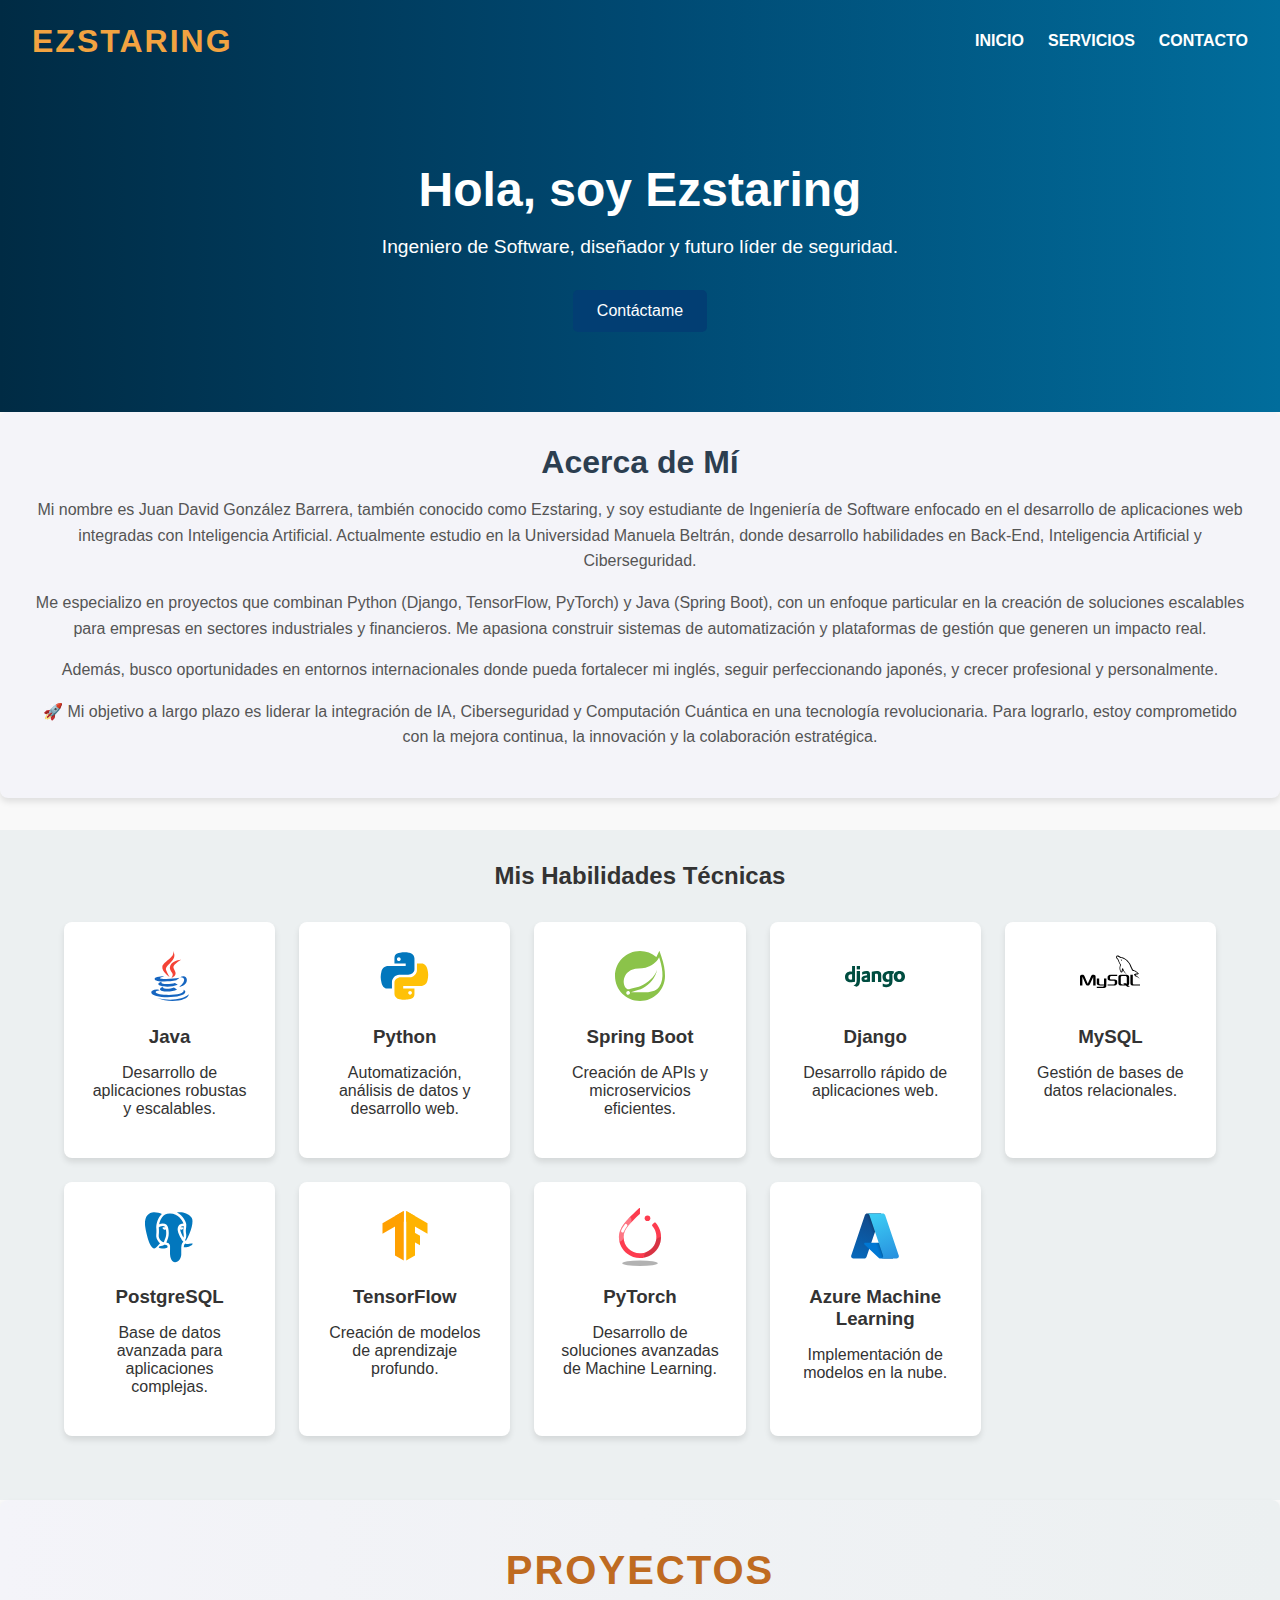
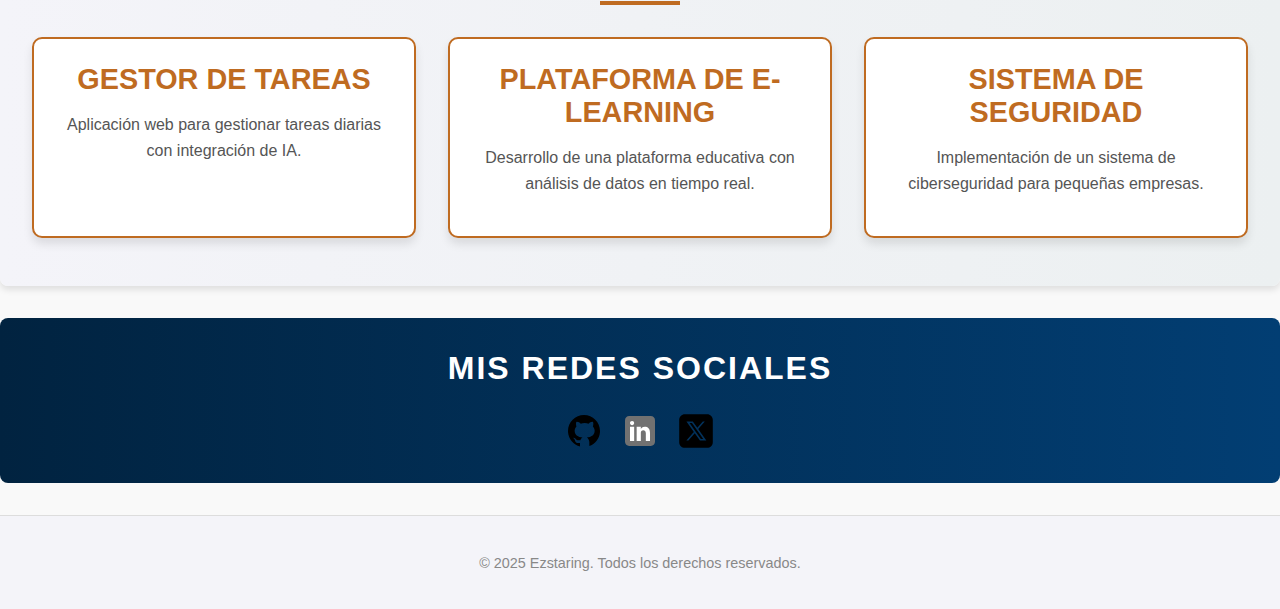
<file: index.html>
<!DOCTYPE html>
<html lang="es">
<head>
  <meta charset="UTF-8">
  <meta name="viewport" content="width=device-width, initial-scale=1.0">
  <title>Mi Portafolio</title>
  <link rel="stylesheet" href="css/style.css">
  <link href="https://fonts.googleapis.com/css2?family=Poppins:wght@300;500;700&display=swap" rel="stylesheet">
</head>
<body>
  <header>
    <nav>
      <h1 class="logo">Ezstaring</h1>
      <ul class="nav-links">
        <li><a href="index.html">Inicio</a></li>
        <li><a href="servicios.html">Servicios</a></li>
        <li><a href="contacto.html">Contacto</a></li>
      </ul>
    </nav>
  </header>

  <section class="hero">
    <h2 class="hero-title">Hola, soy Ezstaring</h2>
    <p class="hero-description">Ingeniero de Software, diseñador y futuro líder de seguridad.</p>
    <a href="contacto.html" class="btn hero-btn">Contáctame</a>
  </section>

  <section class="about-me">
    <h2>Acerca de Mí</h2>
    <div class="about-me-content">
      <p>
        Mi nombre es Juan David González Barrera, también conocido como Ezstaring, y soy estudiante de Ingeniería de Software enfocado en el desarrollo de aplicaciones web integradas con Inteligencia Artificial. Actualmente estudio en la Universidad Manuela Beltrán, donde desarrollo habilidades en Back-End, Inteligencia Artificial y Ciberseguridad.
      </p>
      <p>
        Me especializo en proyectos que combinan Python (Django, TensorFlow, PyTorch) y Java (Spring Boot), con un enfoque particular en la creación de soluciones escalables para empresas en sectores industriales y financieros. Me apasiona construir sistemas de automatización y plataformas de gestión que generen un impacto real.
      </p>
      <p>
        Además, busco oportunidades en entornos internacionales donde pueda fortalecer mi inglés, seguir perfeccionando japonés, y crecer profesional y personalmente.
      </p>
      <p>
        🚀 Mi objetivo a largo plazo es liderar la integración de IA, Ciberseguridad y Computación Cuántica en una tecnología revolucionaria. Para lograrlo, estoy comprometido con la mejora continua, la innovación y la colaboración estratégica.
      </p>
    </div>
  </section>

  <section class="skills">
    <h2>Mis Habilidades Técnicas</h2>
    <div class="skills-container">
      <div class="skill-item">
        <img src="assets/java.svg" alt="Java">
        <h3>Java</h3>
        <p>Desarrollo de aplicaciones robustas y escalables.</p>
      </div>
      <div class="skill-item">
        <img src="assets/python.svg" alt="Python">
        <h3>Python</h3>
        <p>Automatización, análisis de datos y desarrollo web.</p>
      </div>
      <div class="skill-item">
        <img src="assets/spring-boot.svg" alt="Spring Boot">
        <h3>Spring Boot</h3>
        <p>Creación de APIs y microservicios eficientes.</p>
      </div>
      <div class="skill-item">
        <img src="assets/django.svg" alt="Django">
        <h3>Django</h3>
        <p>Desarrollo rápido de aplicaciones web.</p>
      </div>
      <div class="skill-item">
        <img src="assets/mysql.svg" alt="MySQL">
        <h3>MySQL</h3>
        <p>Gestión de bases de datos relacionales.</p>
      </div>
      <div class="skill-item">
        <img src="assets/postgresql.svg" alt="PostgreSQL">
        <h3>PostgreSQL</h3>
        <p>Base de datos avanzada para aplicaciones complejas.</p>
      </div>
      <div class="skill-item">
        <img src="assets/tensorflow.svg" alt="TensorFlow">
        <h3>TensorFlow</h3>
        <p>Creación de modelos de aprendizaje profundo.</p>
      </div>
      <div class="skill-item">
        <img src="assets/pytorch.svg" alt="PyTorch">
        <h3>PyTorch</h3>
        <p>Desarrollo de soluciones avanzadas de Machine Learning.</p>
      </div>
      <div class="skill-item">
        <img src="assets/azure.svg" alt="Azure Machine Learning">
        <h3>Azure Machine Learning</h3>
        <p>Implementación de modelos en la nube.</p>
      </div>
    </div>
  </section>

  <section class="projects">
    <h2>Proyectos</h2>
    <div class="projects-container">
      <div class="project-card">
        <h3>Gestor de Tareas</h3>
        <p>Aplicación web para gestionar tareas diarias con integración de IA.</p>
      </div>
      <div class="project-card">
        <h3>Plataforma de E-Learning</h3>
        <p>Desarrollo de una plataforma educativa con análisis de datos en tiempo real.</p>
      </div>
      <div class="project-card">
        <h3>Sistema de Seguridad</h3>
        <p>Implementación de un sistema de ciberseguridad para pequeñas empresas.</p>
      </div>
    </div>
  </section>

  <section class="social-media">
    <h2>Mis Redes Sociales</h2>
    <div class="social-icons">
      <a href="https://github.com/Ezstaring" target="_blank" title="GitHub">
        <img src="assets/github.svg" alt="GitHub">
      </a>
      <a href="https://www.linkedin.com/in/ezstaring/" target="_blank" title="LinkedIn">
        <img src="assets/linkedin.svg" alt="LinkedIn">
      </a>
      <a href="https://x.com/ezstaring" target="_blank" title="Twitter">
        <img src="assets/x.svg" alt="Twitter">
      </a>
    </div>
  </section>

  <footer>
    <p>&copy; 2025 Ezstaring. Todos los derechos reservados.</p>
  </footer>

  <script src="js/main.js"></script>
</body>
</html>
</file>
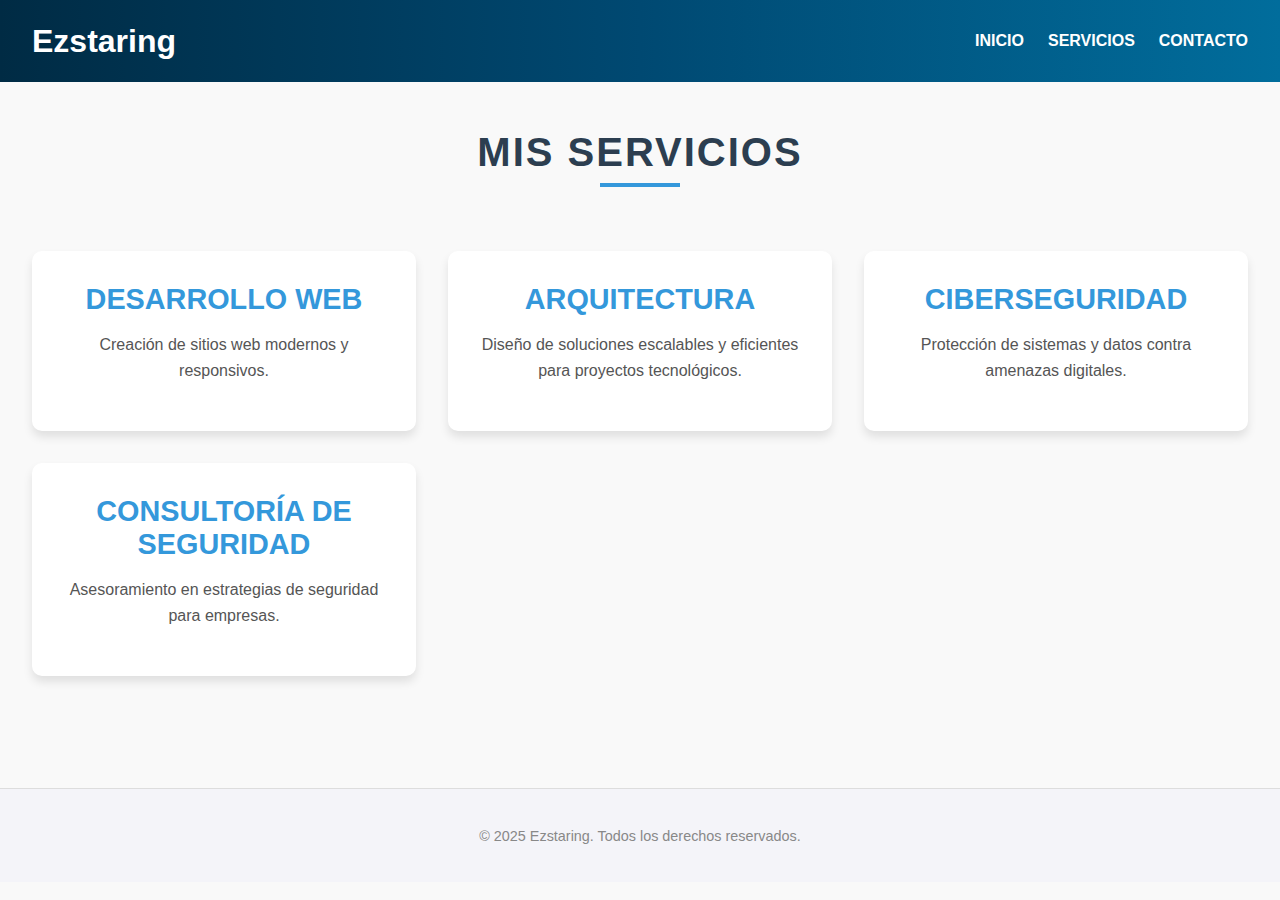
<file: servicios.html>
<!DOCTYPE html>
<html lang="es">
<head>
  <meta charset="UTF-8">
  <meta name="viewport" content="width=device-width, initial-scale=1.0">
  <title>Servicios - Mi Portafolio</title>
  <link rel="stylesheet" href="css/style.css">
</head>
<body>
  <header>
    <nav>
      <h1>Ezstaring</h1>
      <ul class="nav-links">
        <li><a href="index.html">Inicio</a></li>
        <li><a href="servicios.html">Servicios</a></li>
        <li><a href="contacto.html">Contacto</a></li>
      </ul>
    </nav>
  </header>

  <section class="services">
    <h2>Mis Servicios</h2>
    <div class="services-container">
      <div class="service-card">
        <h3>Desarrollo Web</h3>
        <p>Creación de sitios web modernos y responsivos.</p>
      </div>
      <div class="service-card">
        <h3>Arquitectura</h3>
        <p>Diseño de soluciones escalables y eficientes para proyectos tecnológicos.</p>
      </div>
      <div class="service-card">
        <h3>Ciberseguridad</h3>
        <p>Protección de sistemas y datos contra amenazas digitales.</p>
      </div>
      <div class="service-card">
        <h3>Consultoría de Seguridad</h3>
        <p>Asesoramiento en estrategias de seguridad para empresas.</p>
      </div>
    </div>
  </section>

  <footer>
    <p>&copy; 2025 Ezstaring. Todos los derechos reservados.</p>
  </footer>
</body>
</html>
</file>
<file: css/style.css>
/* General */
body {
  margin: 0;
  font-family: 'Roboto', sans-serif;
  background: #f9f9f9;
  color: #333;
}

a {
  text-decoration: none;
  color: inherit;
}

h1, h2, h3 {
  margin: 0;
}

/* Encabezado */
header {
  background: linear-gradient(90deg, #002b44, #004972, #016d9c);
  padding: 1rem 2rem;
  color: white;
  box-shadow: 0 4px 6px rgba(0, 0, 0, 0.1);
}

nav {
  display: flex;
  justify-content: space-between;
  align-items: center;
}

.logo {
  font-family: 'Orbitron', sans-serif;
  font-size: 2rem;
  color: #F2A341;
  text-transform: uppercase;
  letter-spacing: 2px;
  transition: transform 0.3s ease, text-shadow 0.3s ease;
}

.logo:hover {
  transform: scale(1.1);
  text-shadow: 0 0 10px #F2A341, 0 0 20px #F2A341;
}

.nav-links {
  list-style: none;
  display: flex;
  gap: 1.5rem;
}

.nav-links li {
  display: inline;
}

.nav-links a {
  color: white;
  font-weight: bold;
  text-transform: uppercase;
  transition: color 0.3s ease;
}

.nav-links a:hover {
  color: #F2A341;
}

/* Hero Section */
.hero {
  text-align: center;
  padding: 5rem 2rem;
  background: linear-gradient(90deg, #002b44, #004972, #016d9c);
  color: white;
  position: relative;
  overflow: hidden;
}

.hero-title {
  font-size: 3rem;
  margin-bottom: 1rem;
  animation: slide-in 1s ease-out;
}

.hero-description {
  font-size: 1.2rem;
  margin-bottom: 2rem;
  animation: fade-in 1.5s ease-out;
}

.hero-btn {
  animation: bounce 2s infinite;
}

/* Botones */
.btn {
  display: inline-block;
  padding: 0.75rem 1.5rem;
  background: #023E73;
  color: white;
  border-radius: 5px;
  transition: background 0.3s ease, transform 0.3s ease;
}

.btn:hover {
  background: #F2A341;
  transform: scale(1.05);
}

/* Footer */
footer {
  text-align: center;
  padding: 1.5rem;
  background: #f4f4f9; /* Color similar al fondo */
  color: #888; /* Texto discreto */
  font-size: 0.9rem;
  border-top: 1px solid #ddd; /* Línea sutil para separar el pie de página */
  margin-top: 2rem; /* Espaciado superior para separarlo del contenido */
}

/* Sección Acerca de Mí */
.about-me {
  padding: 2rem;
  background: #f4f4f9;
  text-align: center;
  margin-bottom: 2rem;
  border-radius: 8px;
  box-shadow: 0 4px 6px rgba(0, 0, 0, 0.1);
}

.about-me h2 {
  font-size: 2rem;
  margin-bottom: 1rem;
  color: #2c3e50;
}

.about-me-content p {
  margin: 1rem 0;
  line-height: 1.6;
  color: #555;
}

/* Sección de habilidades */
.skills {
  padding: 2rem;
  background: #ecf0f1;
  text-align: center;
}

.skills-container {
  display: grid;
  grid-template-columns: repeat(auto-fit, minmax(200px, 1fr));
  gap: 1.5rem;
  padding: 2rem;
}

.skill-item {
  text-align: center;
  background: white;
  padding: 1.5rem;
  border-radius: 8px;
  box-shadow: 0 4px 6px rgba(0, 0, 0, 0.1);
  transition: transform 0.3s ease, box-shadow 0.3s ease;
}

.skill-item img {
  width: 60px;
  height: 60px;
  margin-bottom: 1rem;
  transition: transform 0.3s ease;
}

.skill-item:hover img {
  transform: scale(1.2);
}

.skill-item:hover {
  transform: translateY(-10px);
  box-shadow: 0 6px 10px rgba(0, 0, 0, 0.15);
}

/* Sección de servicios */
.services {
  padding: 3rem 2rem;
  text-align: center;
  background: #f9f9f9;
}

.services h2 {
  font-size: 2.5rem;
  color: #2c3e50;
  margin-bottom: 2rem;
  text-transform: uppercase;
  letter-spacing: 2px;
  position: relative;
}

.services h2::after {
  content: '';
  display: block;
  width: 80px;
  height: 4px;
  background: #3498db;
  margin: 0.5rem auto 0;
}

.services-container {
  display: grid;
  grid-template-columns: repeat(auto-fit, minmax(300px, 1fr));
  gap: 2rem;
  padding: 2rem 0;
}

.service-card {
  background: white;
  padding: 2rem;
  border-radius: 10px;
  box-shadow: 0 6px 10px rgba(0, 0, 0, 0.1);
  transition: transform 0.3s ease, box-shadow 0.3s ease;
  text-align: center;
  opacity: 0;
  transform: translateY(50px);
  animation: slide-up 0.8s ease-out forwards;
}

.service-card h3 {
  font-size: 1.8rem;
  color: #3498db;
  margin-bottom: 1rem;
  text-transform: uppercase;
  transition: transform 0.3s ease;
}

.service-card:hover h3 {
  transform: scale(1.1);
}

.service-card p {
  font-size: 1rem;
  color: #555;
  line-height: 1.6;
}

.service-card:hover {
  transform: translateY(-10px);
  box-shadow: 0 8px 15px rgba(0, 0, 0, 0.2);
}

/* Animaciones */
.skill-item, .service-card {
  opacity: 1; /* Ahora son visibles por defecto */
  transform: translateY(0); /* Sin desplazamiento inicial */
  transition: transform 0.5s ease, box-shadow 0.5s ease; /* Solo animamos el movimiento y la sombra */
}

.skill-item.animate, .service-card.animate {
  transform: translateY(-10px); /* Efecto de desplazamiento al entrar en el viewport */
  box-shadow: 0 6px 10px rgba(0, 0, 0, 0.15); /* Sombra más pronunciada */
}

@keyframes slide-in {
  from {
    transform: translateY(50px);
    opacity: 0;
  }
  to {
    transform: translateY(0);
    opacity: 1;
  }
}

@keyframes fade-in {
  from {
    opacity: 0;
  }
  to {
    opacity: 1;
  }
}

@keyframes bounce {
  0%, 100% {
    transform: translateY(0);
  }
  50% {
    transform: translateY(-10px);
  }
}

@keyframes slide-up {
  from {
    opacity: 0;
    transform: translateY(50px);
  }
  to {
    opacity: 1;
    transform: translateY(0);
  }
}

/* Sección de contacto */
.contact {
  padding: 3rem 2rem;
  text-align: center;
  background: linear-gradient(90deg, #f4f4f9, #ecf0f1);
  border-radius: 8px;
  box-shadow: 0 4px 6px rgba(0, 0, 0, 0.1);
}

.contact h2 {
  font-size: 2.5rem;
  color: #2c3e50;
  margin-bottom: 2rem;
  text-transform: uppercase;
  letter-spacing: 2px;
  position: relative;
}

.contact h2::after {
  content: '';
  display: block;
  width: 80px;
  height: 4px;
  background: #3498db;
  margin: 0.5rem auto 0;
}

.contact-form {
  max-width: 600px;
  margin: 0 auto;
  display: flex;
  flex-direction: column;
  gap: 1.5rem;
  animation: slide-left 1s ease-out;
}

.contact-form label {
  font-size: 1rem;
  color: #2c3e50;
  text-align: left;
}

.contact-form input,
.contact-form textarea {
  width: 100%;
  padding: 0.75rem;
  border: 1px solid #ccc;
  border-radius: 5px;
  font-size: 1rem;
  transition: border-color 0.3s ease, box-shadow 0.3s ease;
}

.contact-form input:focus,
.contact-form textarea:focus {
  border-color: #3498db;
  box-shadow: 0 0 8px rgba(52, 152, 219, 0.5);
  outline: none;
}

.contact-btn {
  background: #3498db;
  color: white;
  border: none;
  padding: 0.75rem 1.5rem;
  font-size: 1rem;
  border-radius: 5px;
  cursor: pointer;
  transition: transform 0.3s ease, background 0.3s ease;
}

.contact-btn:hover {
  background: #1a73e8;
  transform: scale(1.05);
}

/* Animaciones */
@keyframes slide-left {
  from {
    transform: translateX(-50px);
    opacity: 0;
  }
  to {
    transform: translateX(0);
    opacity: 1;
  }
}

/* Sección de Proyectos */
.projects {
  padding: 3rem 2rem;
  text-align: center;
  background: linear-gradient(90deg, #f4f4f9, #ecf0f1);
  border-radius: 8px;
  box-shadow: 0 4px 6px rgba(0, 0, 0, 0.1);
}

.projects h2 {
  font-size: 2.5rem;
  color: #BF6B21;
  margin-bottom: 2rem;
  text-transform: uppercase;
  letter-spacing: 2px;
  position: relative;
}

.projects h2::after {
  content: '';
  display: block;
  width: 80px;
  height: 4px;
  background: #BF6B21;
  margin: 0.5rem auto 0;
}

.projects-container {
  display: grid;
  grid-template-columns: repeat(auto-fit, minmax(300px, 1fr));
  gap: 2rem;
}

.project-card {
  background: #fff;
  padding: 1.5rem;
  border: 2px solid #BF6B21;
  border-radius: 10px;
  box-shadow: 0 6px 10px rgba(0, 0, 0, 0.1);
  transition: transform 0.3s ease, box-shadow 0.3s ease;
}

.project-card h3 {
  font-size: 1.8rem;
  color: #BF6B21;
  margin-bottom: 1rem;
  text-transform: uppercase;
}

.project-card p {
  font-size: 1rem;
  color: #555;
  line-height: 1.6;
}

.project-card:hover {
  transform: translateY(-10px);
  box-shadow: 0 8px 15px rgba(0, 0, 0, 0.2);
}

/* Sección de Redes Sociales */
.social-media {
  padding: 2rem;
  text-align: center;
  background: linear-gradient(90deg, #012340, #023E73);
  color: white;
  border-radius: 8px;
  margin-top: 2rem;
}

.social-media h2 {
  font-size: 2rem;
  margin-bottom: 1.5rem;
  text-transform: uppercase;
  letter-spacing: 2px;
}

.social-icons {
  display: flex;
  justify-content: center;
  gap: 1rem;
}

.social-icons a {
  display: inline-block;
  width: 40px;
  height: 40px;
  transition: transform 0.3s ease, filter 0.3s ease;
}

.social-icons a img {
  width: 100%;
  height: 100%;
  filter: grayscale(100%);
  transition: filter 0.3s ease, transform 0.3s ease;
}

.social-icons a:hover img {
  filter: grayscale(0%);
  transform: scale(1.2);
}

/* Responsividad */
@media (max-width: 768px) {
  nav ul {
    flex-direction: column;
    text-align: center;
  }

  .services-container {
    flex-direction: column;
  }
}
</file>
